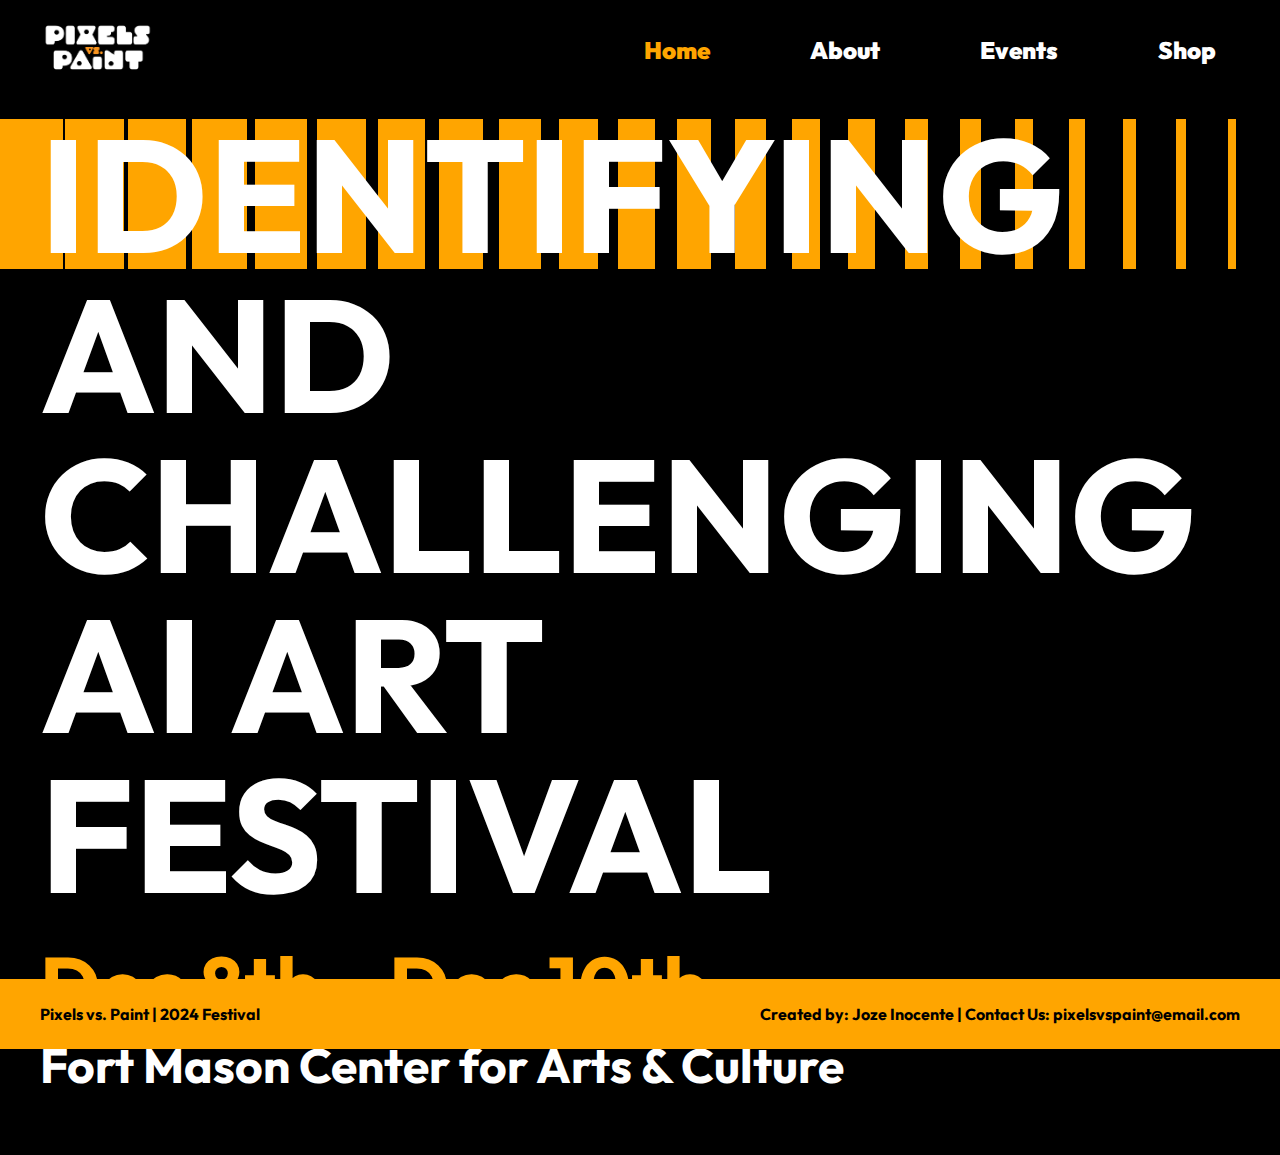
<file: index.html>
<!DOCTYPE html>
<html lang="en">
<head>
  <meta charset="UTF-8">
  <meta name="viewport" content="width=device-width, initial-scale=1.0">
  <title>Pixels vs Paint</title>
  <link rel="stylesheet" href="css/style.css">
  <link href="https://fonts.googleapis.com/css2?family=Outfit:wght@100..900&family=Ubuntu+Mono:ital,wght@0,400;0,700;1,400;1,700&display=swap" rel="stylesheet">
</head>
<body>
  <header>
    <div class="logo">
      <img src="img/logo.png" alt="Pixels vs Paint Logo">
    </div>
    <nav>
      <ul>
        <li><a href="index.html" class="active">Home</a></li>
        <li><a href="Page 2/Page2.html">About</a></li>
        <li><a href="Page 3/Page3.html">Events</a></li>
        <li><a href="Page 4/Page4.html">Shop</a></li>
      </ul>
    </nav>
  </header>

  <main>
    <div class="orange-bars">
        <div class="bar"></div>
        <div class="bar"></div>
        <div class="bar"></div>
        <div class="bar"></div>
        <div class="bar"></div>
        <div class="bar"></div>
        <div class="bar"></div>
        <div class="bar"></div>
        <div class="bar"></div>
        <div class="bar"></div>
        <div class="bar"></div>
        <div class="bar"></div>
        <div class="bar"></div>
        <div class="bar"></div>
        <div class="bar"></div>
        <div class="bar"></div>
        <div class="bar"></div>
        <div class="bar"></div>
        <div class="bar"></div>
        <div class="bar"></div>
        <div class="bar"></div>
        <div class="bar"></div>
      </div>

    <div class="hero">
      <h1>
        <span>Identifying and <br>Challenging</br> AI Art Festival</span>
      </h1>
      <h2> Dec 8th - Dec 10th</h2>
      <h3>Fort Mason Center for Arts & Culture</h3>
    </div>
  </main>
  <footer>
    <div class="footer-bar">
      <div class="footer-content">
        <div class="footer-left">
          <p>Pixels vs. Paint | 2024 Festival</p>
        </div>
        <div class="footer-right">
          <p>Created by: Joze Inocente | Contact Us: pixelsvspaint@email.com</p>
        </div>
      </div>
    </div>
  </footer>
</body>
</html>
</file>
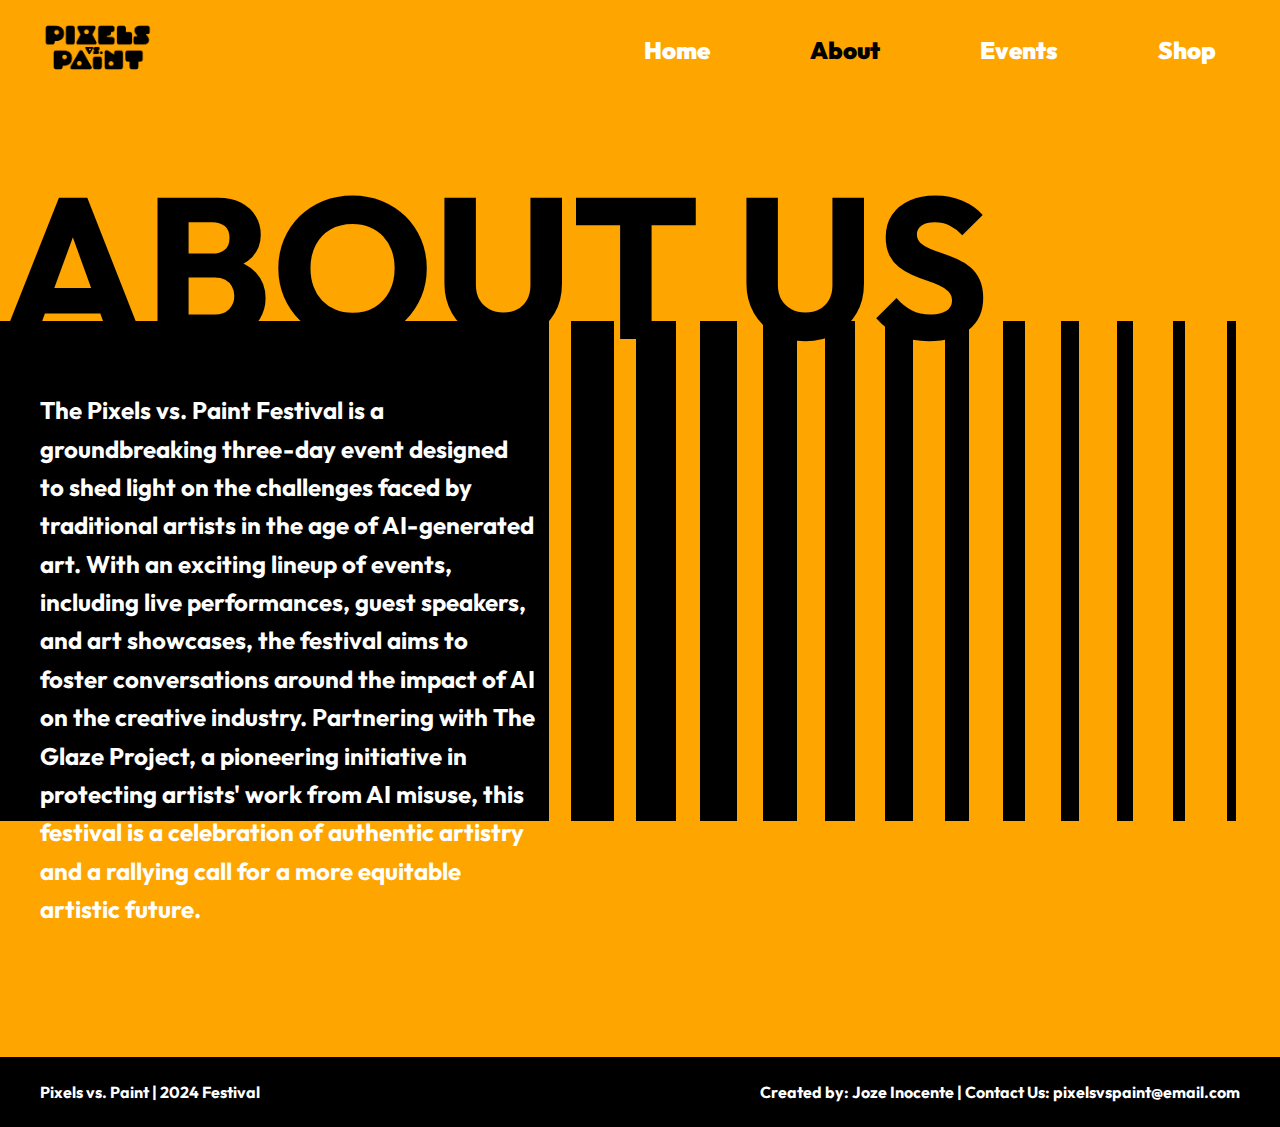
<file: Page 2/Page2.html>
<!DOCTYPE html>
<html lang="en">
<head>
    <meta charset="UTF-8">
    <meta name="viewport" content="width=device-width, initial-scale=1.0">
    <title>About Us - Pixels vs Paint</title>
    <link href="https://fonts.googleapis.com/css2?family=Outfit:wght@100..900&family=Ubuntu+Mono:ital,wght@0,400;0,700;1,400;1,700&display=swap" rel="stylesheet">
    <link rel="stylesheet" href="../Page 2/css/style.css">
</head>
<body>

    <header>
        <div class="logo">
          <img src="../img/logoBW-04.png" alt="Pixels vs Paint Logo">
        </div>
        <nav>
          <ul>
            <li><a href="../index.html">Home</a></li>
            <li><a href="/Page 2/Page2.html" class="active">About</a></li>
            <li><a href="../Page 3/Page3.html">Events</a></li>
            <li><a href="../Page 4/Page4.html">Shop</a></li>
          </ul>
        </nav>
      </header>

    <section class="about">
        <h1>About Us</h1>
    </section>

     <div class="orange-bars">
      <div class="bar"></div>
      <div class="bar"></div>
      <div class="bar"></div>
      <div class="bar"></div>
      <div class="bar"></div>
      <div class="bar"></div>
      <div class="bar"></div>
      <div class="bar"></div>
      <div class="bar"></div>
      <div class="bar"></div>
      <div class="bar"></div>
      <div class="bar"></div>
      <div class="bar"></div>
      <div class="bar"></div>
      <div class="bar"></div>
      <div class="bar"></div>
      <div class="bar"></div>
      <div class="bar"></div>
      <div class="bar"></div>
      <div class="bar"></div>
      <div class="bar"></div>
      <div class="bar"></div>
    </div>

    <div class="content">
      <p>The Pixels vs. Paint Festival is a groundbreaking three-day event designed to shed light on the challenges faced by traditional artists in the age of AI-generated art. With an exciting lineup of events, including live performances, guest speakers, and art showcases, the festival aims to foster conversations around the impact of AI on the creative industry. Partnering with The Glaze Project, a pioneering initiative in protecting artists' work from AI misuse, this festival is a celebration of authentic artistry and a rallying call for a more equitable artistic future.</p>
    
  </div>

  <footer>
    <div class="footer-bar">
      <div class="footer-content">
        <div class="footer-left">
          <p>Pixels vs. Paint | 2024 Festival</p>
        </div>
        <div class="footer-right">
          <p>Created by: Joze Inocente | Contact Us: pixelsvspaint@email.com</p>
        </div>
      </div>
    </div>
  </footer>
</body>
</html>
</file>
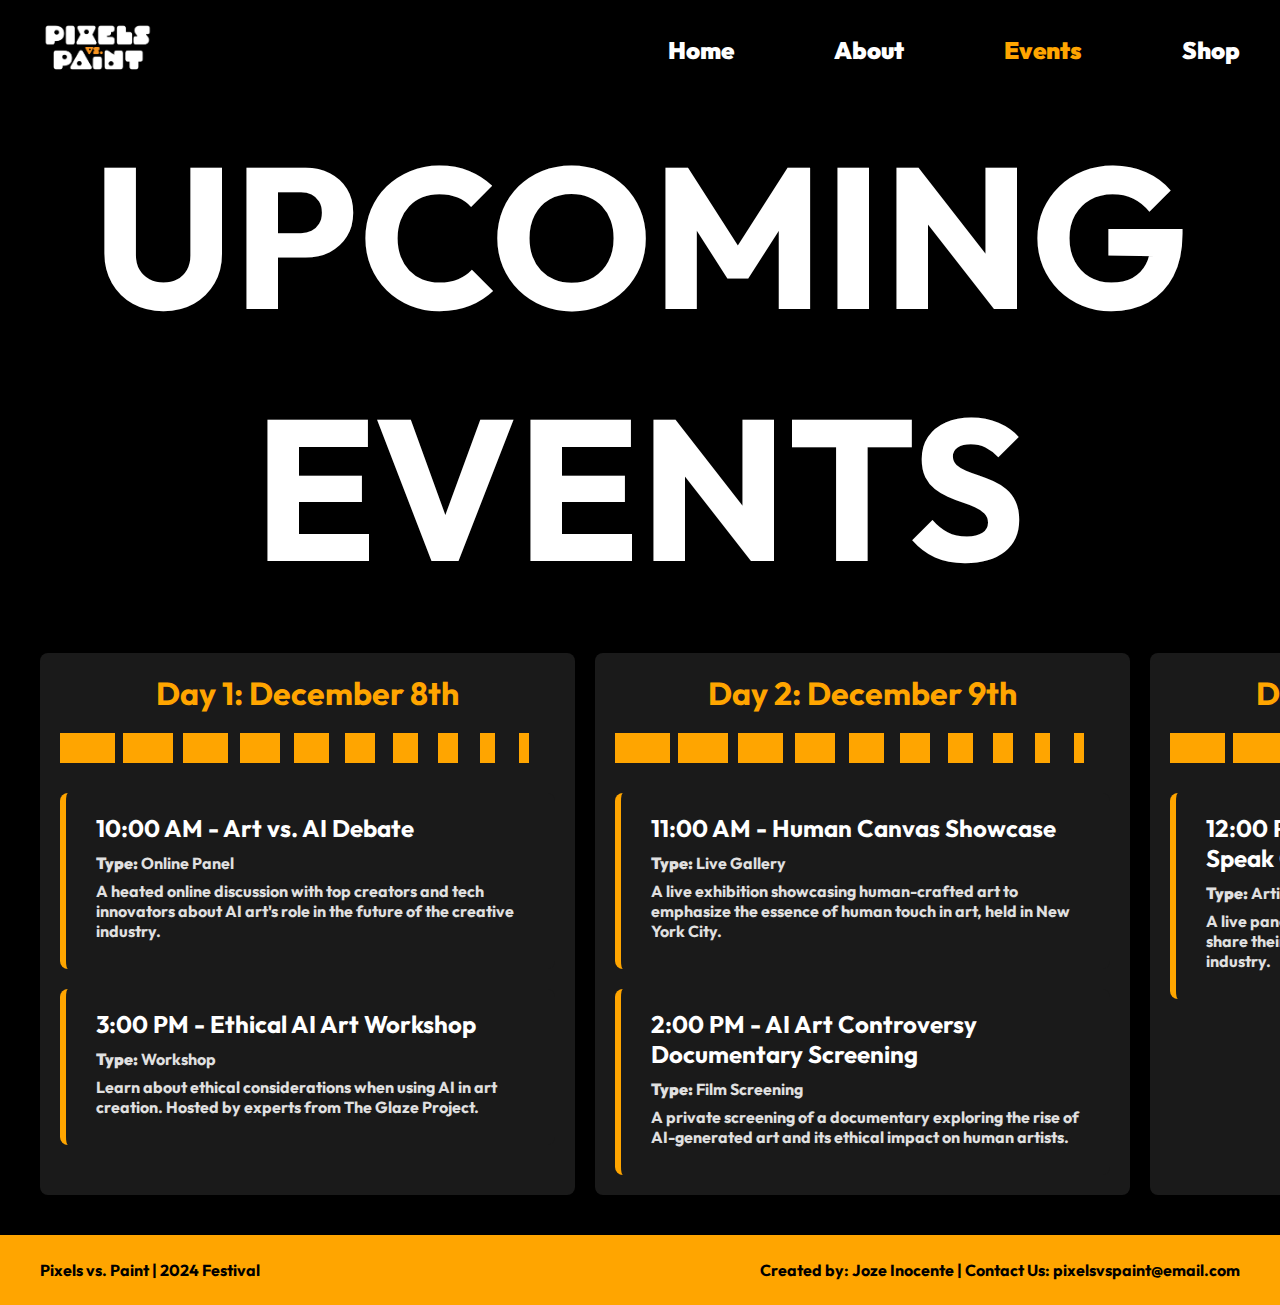
<file: Page 3/Page3.html>
<!DOCTYPE html>
<html lang="en">
<head>
  <meta charset="UTF-8">
  <meta name="viewport" content="width=device-width, initial-scale=1.0">
  <link href="https://fonts.googleapis.com/css2?family=Outfit:wght@100..900&family=Ubuntu+Mono:ital,wght@0,400;0,700;1,400;1,700&display=swap" rel="stylesheet">
  <title>Events - Pixels vs. Paint</title>
  <link rel="stylesheet" href="../Page 3/css/style.css">
</head>
<body>
  <header>
    <div class="logo">
      <img src="../img/logo.png" alt="Pixels vs Paint Logo">
    </div>
    <nav>
      <ul>
        <li><a href="../index.html">Home</a></li>
        <li><a href="../Page 2/Page2.html">About</a></li>
        <li><a href="/Page 3/Page3.html" class="active">Events</a></li>
        <li><a href="../Page 4/Page4.html">Shop</a></li>
      </ul>
    </nav>
  </header>

  <main>
  <div class="events-title">
    <h1>UPCOMING EVENTS</h1>
  </div>

  <section class="events-content">
    <div class="event-day">
      <h2>Day 1: December 8th</h2>
      <div class="orange-bars">
        <div class="bar"></div>
        <div class="bar"></div>
        <div class="bar"></div>
        <div class="bar"></div>
        <div class="bar"></div>
        <div class="bar"></div>
        <div class="bar"></div>
        <div class="bar"></div>
        <div class="bar"></div>
        <div class="bar"></div>
      </div>
        <div class="event-box">
          <h3>10:00 AM - Art vs. AI Debate</h3>
          <p><strong>Type:</strong> Online Panel</p>
          <p>A heated online discussion with top creators and tech innovators about AI art's role in the future of the creative industry.</p>
        </div>
        <div class="event-box">
          <h3>3:00 PM - Ethical AI Art Workshop</h3>
          <p><strong>Type:</strong> Workshop</p>
          <p>Learn about ethical considerations when using AI in art creation. Hosted by experts from The Glaze Project.</p>
        </div>
      </div>
    </div>

    <div class="event-day">
      <h2>Day 2: December 9th</h2>
      <div class="event-container">
        <div class="orange-bars">
          <div class="bar"></div>
          <div class="bar"></div>
          <div class="bar"></div>
          <div class="bar"></div>
          <div class="bar"></div>
          <div class="bar"></div>
          <div class="bar"></div>
          <div class="bar"></div>
          <div class="bar"></div>
          <div class="bar"></div>
        </div>
        <div class="event-box">
          <h3>11:00 AM - Human Canvas Showcase</h3>
          <p><strong>Type:</strong> Live Gallery</p>
          <p>A live exhibition showcasing human-crafted art to emphasize the essence of human touch in art, held in New York City.</p>
        </div>
        <div class="event-box">
          <h3>2:00 PM - AI Art Controversy Documentary Screening</h3>
          <p><strong>Type:</strong> Film Screening</p>
          <p>A private screening of a documentary exploring the rise of AI-generated art and its ethical impact on human artists.</p>
        </div>
      </div>
    </div>

    <div class="event-day">
      <h2>Day 3: December 10th</h2>
      <div class="event-container">
        <div class="orange-bars">
          <div class="bar"></div>
          <div class="bar"></div>
          <div class="bar"></div>
          <div class="bar"></div>
          <div class="bar"></div>
          <div class="bar"></div>
          <div class="bar"></div>
          <div class="bar"></div>
          <div class="bar"></div>
          <div class="bar"></div>
        </div>
        <div class="event-box">
          <h3>12:00 PM - The Future of Art: Artists Speak Out</h3>
          <p><strong>Type:</strong> Artist Talk</p>
          <p>A live panel discussion featuring renowned artists who share their personal experiences with AI's effect on the industry.</p>
        </div>
      </div>
    </div>
  </section>
</main>


  <footer>
    <div class="footer-bar">
      <div class="footer-content">
        <div class="footer-left">
          <p>Pixels vs. Paint | 2024 Festival</p>
        </div>
        <div class="footer-right">
          <p>Created by: Joze Inocente | Contact Us: pixelsvspaint@email.com</p>
        </div>
      </div>
    </div>
  </footer>
</body>
</html>
</file>
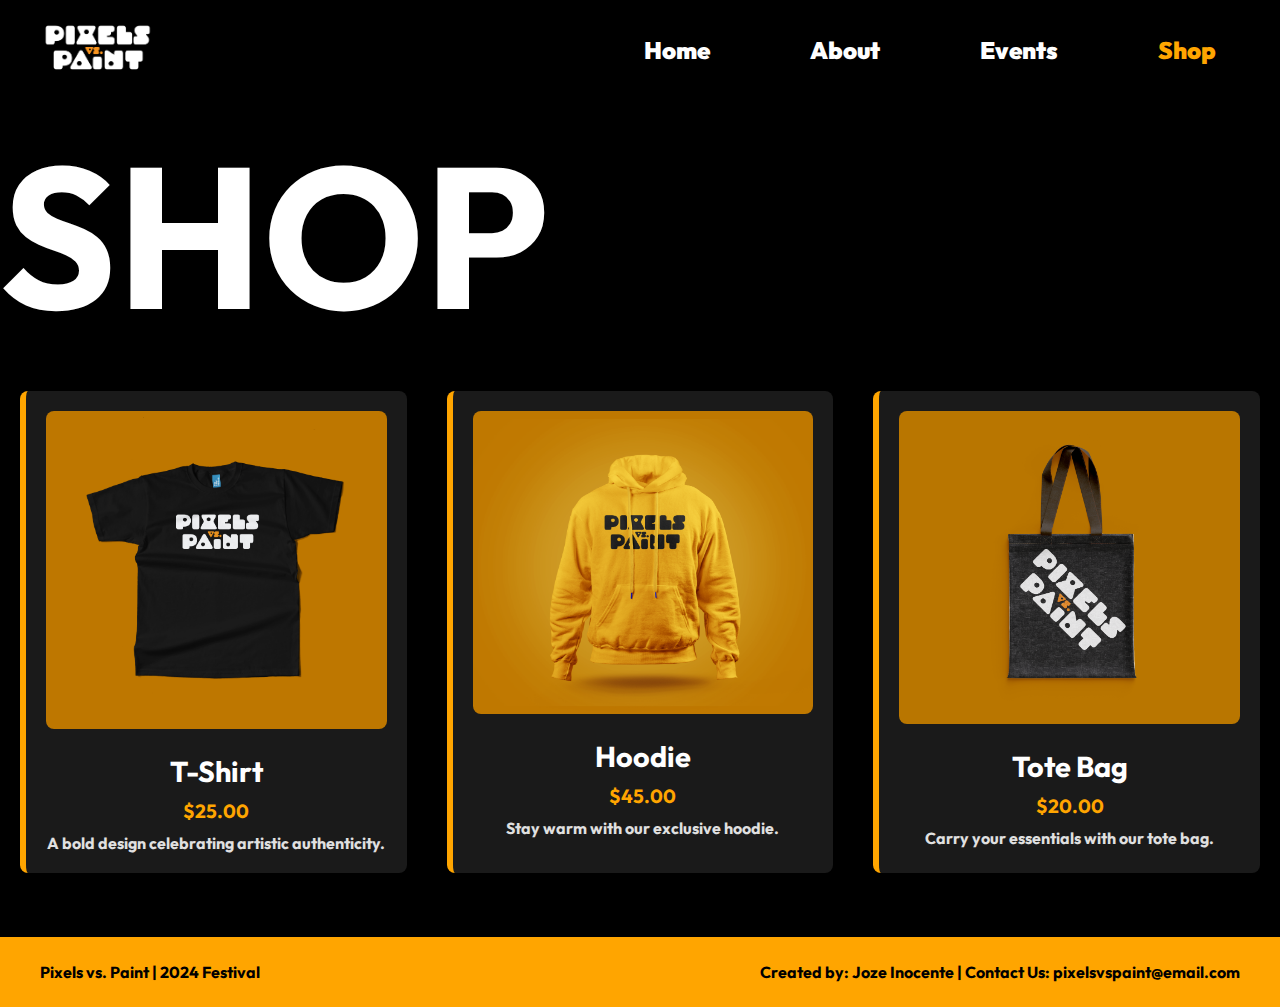
<file: Page 4/Page4.html>
<!DOCTYPE html>
<html lang="en">
<head>
  <meta charset="UTF-8">
  <meta name="viewport" content="width=device-width, initial-scale=1.0">
  <link href="https://fonts.googleapis.com/css2?family=Outfit:wght@100..900&family=Ubuntu+Mono:ital,wght@0,400;0,700;1,400;1,700&display=swap" rel="stylesheet">
  <title>Shop - Pixels vs. Paint</title>
  <link rel="stylesheet" href="../Page 4/css/style.css">
</head>
<body>
  <header>
    <div class="logo">
      <img src="../img/logo.png" alt="Pixels vs Paint Logo">
    </div>
    <nav>
      <ul>
        <li><a href="../index.html">Home</a></li>
        <li><a href="../Page 2/Page2.html">About</a></li>
        <li><a href="../Page 3/Page3.html">Events</a></li>
        <li><a href="/Page 4/Page4.html" class="active">Shop</a></li>
      </ul>
    </nav>
  </header>

  <main>
    <section class="shop-title">
      <h1>SHOP</h1>
    </section>
    
    <section class="shop-content">
      <div class="shop-item">
        <img src="../img/tshirt.png" alt="T-Shirt">
        <h2>T-Shirt</h2>
        <p class="price">$25.00</p>
        <p class="description">A bold design celebrating artistic authenticity.</p>
      </div>
      
      <div class="shop-item">
        <img src="../img/hoodie.png" alt="Hoodie">
        <h2>Hoodie</h2>
        <p class="price">$45.00</p>
        <p class="description">Stay warm with our exclusive hoodie.</p>
      </div>
      
      <div class="shop-item">
        <img src="../img/bag.png" alt="Tote Bag">
        <h2>Tote Bag</h2>
        <p class="price">$20.00</p>
        <p class="description">Carry your essentials with our tote bag.</p>
      </div>
    </section>
  </main>

  <footer>
    <div class="footer-bar">
      <div class="footer-content">
        <div class="footer-left">
          <p>Pixels vs. Paint | 2024 Festival</p>
        </div>
        <div class="footer-right">
          <p>Created by: Joze Inocente | Contact Us: pixelsvspaint@email.com</p>
        </div>
      </div>
    </div>
  </footer>
</body>
</html>
</file>
<file: css/style.css>
* {
    margin: 0;
    padding: 0;
    box-sizing: border-box;
  }
  
  body {
    font-family: "Outfit", sans-serif;
    font-weight: bold;
    background-color: black;
    color: white;
    margin: 0;
  }
  
  header {
    display: flex;
    justify-content: space-between;
    align-items: center;
    padding: 20px 40px;
    padding-right: 5%;
  }
  
  .logo img {
    max-width: 120px;
  }
  
  nav ul {
    list-style: none;
    display: flex;
    gap: 100px;
    font-size: 1.5rem;
  }
  
  nav ul li a {
    text-decoration: none;
    color: white;
    font-weight: bolder;
  }
  
  nav ul li a.active {
    color: orange;
    text-decoration: none;
  }
  
.orange-bars {
    display: flex;
    justify-content: space-between;
    align-items: center;
    margin: 20px 0;
    padding-bottom: 10px;
  }
  
  .bar {
    height: 150px;
    background-color: orange;
  }
  
  .bar:nth-child(1) { width: 120px; margin-right: 2px; }
  .bar:nth-child(2) { width: 115px; margin-right: 4px; }
  .bar:nth-child(3) { width: 110px; margin-right: 6px; }
  .bar:nth-child(4) { width: 105px; margin-right: 8px; }
  .bar:nth-child(5) { width: 100px; margin-right: 10px; }
  .bar:nth-child(6) { width: 95px; margin-right: 12px; }
  .bar:nth-child(7) { width: 90px; margin-right: 14px; }
  .bar:nth-child(8) { width: 85px; margin-right: 16px; }
  .bar:nth-child(9) { width: 80px; margin-right: 18px; }
  .bar:nth-child(10) { width: 75px; margin-right: 20px; }
  .bar:nth-child(11) { width: 70px; margin-right: 22px; }
  .bar:nth-child(12) { width: 65px; margin-right: 24px; }
  .bar:nth-child(13) { width: 60px; margin-right: 26px; }
  .bar:nth-child(14) { width: 55px; margin-right: 28px; }
  .bar:nth-child(15) { width: 50px; margin-right: 30px; }
  .bar:nth-child(16) { width: 45px; margin-right: 32px; }
  .bar:nth-child(17) { width: 40px; margin-right: 34px; }
  .bar:nth-child(18) { width: 35px; margin-right: 36px; }
  .bar:nth-child(19) { width: 30px; margin-right: 38px; }
  .bar:nth-child(20) { width: 25px; margin-right: 40px; }
  .bar:nth-child(21) { width: 20px; margin-right: 42px; }
  .bar:nth-child(22) { width: 15px; margin-right: 44px; }
  .bar:nth-child(23) { width: 10px; margin-right: 46px; }
  
  
  .hero {
    text-align: left;
    padding: 0 40px;
    margin-top: -70px;
    display: flex;
    flex-direction: column;
    justify-content: center;
    height: calc(100vh - 150px);
  }
  
  .hero h1 {
    font-size: 10rem;
    font-weight: bold;
    line-height: 1;
    text-transform: uppercase;
    margin-bottom: 20px;
    display: flex;
    flex-wrap: wrap;
    padding-top: 5%;
  }
  
  .hero h1 span {
    display: block;
  }

  .hero h2 {
    font-size: 5rem;
    color: orange;
  }

  .hero h3 {
    font-size: 3rem;
    padding-bottom: 5%;
  }
  
  .subtext {
    margin-top: 20px;
  }
  
  .subtext p {
    font-size: 1.5rem;
    color: orange;
    margin: 5px 0;
  }
  
  footer {
    background-color: orange;
    color: black;
    padding: 10px 40px;
    position: relative;
    bottom: 0;
    width: 100%;
  }
  
  .footer-bar {
    display: flex;
    justify-content: space-between;
    align-items: center;
    height: 50px;
  }
  
  .footer-content {
    display: flex;
    justify-content: space-between;
    width: 100%;
  }
  
  .footer-left,
  .footer-right {
    font-size: 1rem;
  }
  
  .footer-left p {
    font-weight: bold;
  }
  
  .footer-right p {
    text-align: right;
  }
</file>
<file: Page 2/css/style.css>
* {
  margin: 0;
  padding: 0;
  box-sizing: border-box;
}

body {
  font-family: "Outfit", sans-serif;
  font-weight: bold;
  background-color: orange;
  color: white;
  margin: 0;
}

header {
  display: flex;
  justify-content: space-between;
  align-items: center;
  padding: 20px 40px;
  padding-right: 5%;
}

.logo img {
  max-width: 120px;
}

nav ul {
  list-style: none;
  display: flex;
  gap: 100px;
  font-size: 1.5rem;
}

nav ul li a {
  text-decoration: none;
  color: white;
  font-weight: bolder;
}

nav ul li a.active {
  color: black;
  text-decoration: none;
}

.orange-bars {
  display: flex;
  justify-content: space-between;
  align-items: center;
  margin: 20px 0;
}

.bar {
  height: 500px;
  background-color: black;
}

.bar:nth-child(1) { width: 70%; margin-right: 22px; }
.bar:nth-child(11) { width: 70px; margin-right: 22px; }
.bar:nth-child(12) { width: 65px; margin-right: 24px; }
.bar:nth-child(13) { width: 60px; margin-right: 26px; }
.bar:nth-child(14) { width: 55px; margin-right: 28px; }
.bar:nth-child(15) { width: 50px; margin-right: 30px; }
.bar:nth-child(16) { width: 45px; margin-right: 32px; }
.bar:nth-child(17) { width: 40px; margin-right: 34px; }
.bar:nth-child(18) { width: 35px; margin-right: 36px; }
.bar:nth-child(19) { width: 30px; margin-right: 38px; }
.bar:nth-child(20) { width: 25px; margin-right: 40px; }
.bar:nth-child(21) { width: 20px; margin-right: 42px; }
.bar:nth-child(22) { width: 15px; margin-right: 44px; }
.bar:nth-child(23) { width: 10px; margin-right: 46px; }

.about {
  text-align: left;
  padding: 0px;
  margin-top: 40px;
  margin-bottom: -90px;
}

.about h1 {
  font-size: 12.5rem;
  font-weight: bold;
  text-transform: uppercase;
  color: black;
  margin-bottom: 0px;
}

.content {
  display: flex;
  gap: 40px;
  align-items: center;
  margin-top: -450px;
  margin-left: 40px;
}

.content p {
  font-size: 1.5rem;
  color: white;
  line-height: 1.6;
  max-width: 40%;
}

footer {
  background-color: black;
  color: white;
  padding: 10px 40px;
  position: relative;
  bottom: 0;
  width: 100%;
  margin-top: 10%;
}

.footer-bar {
  display: flex;
  justify-content: space-between;
  align-items: center;
  height: 50px;
}

.footer-content {
  display: flex;
  justify-content: space-between;
  width: 100%;
}

.footer-left,
.footer-right {
  font-size: 1rem;
}

.footer-left p {
  font-weight: bold;
}

.footer-right p {
  text-align: right;
}
</file>
<file: Page 3/css/style.css>
* {
  margin: 0;
  padding: 0;
  box-sizing: border-box;
}

body {
  font-family: "Outfit", sans-serif;
  font-weight: bold;
  background-color: black;
  color: white;
}

header {
  display: flex;
  justify-content: space-between;
  align-items: center;
  padding: 20px 40px;
}

.logo img {
  max-width: 120px;
}

nav ul {
  list-style: none;
  display: flex;
  gap: 100px;
  font-size: 1.5rem;
}

nav ul li a {
  text-decoration: none;
  color: white;
  font-weight: bolder;
}

nav ul li a.active {
  color: orange;
  text-decoration: none;
}
.events-title {
  text-align: center;
  margin-top: 10px;
}

.events-title h1 {
  font-size: 12.5rem;
  font-weight: bold;
  text-transform: uppercase;
  color: white;
  margin-bottom: 0px;
}

.events-title p {
  font-size: 1.5rem;
  color: orange;
}

.events-content {
  display: grid;
  grid-template-columns: repeat(3, 1fr);
  gap: 20px;
  margin: 40px;
}

.event-day {
  background-color: #1a1a1a;
  padding: 20px;
  border-radius: 8px;
}

.event-day h2 {
  font-size: 2rem;
  color: orange;
  margin-bottom: 20px;
  text-align: center;
}

.event-container {
  position: relative;
}

.orange-bars {
  display: flex;
  justify-content: space-between;
  align-items: center;
  margin: 20px 0;
  padding-bottom: 10px;
}

.bar {
  height: 30px;
  background-color: orange;
}

.bar:nth-child(1) { width: 55px; margin-right: 8px; }
.bar:nth-child(2) { width: 50px; margin-right: 10px; }
.bar:nth-child(3) { width: 45px; margin-right: 12px; }
.bar:nth-child(4) { width: 40px; margin-right: 14px; }
.bar:nth-child(5) { width: 35px; margin-right: 16px; }
.bar:nth-child(6) { width: 30px; margin-right: 18px; }
.bar:nth-child(7) { width: 25px; margin-right: 20px; }
.bar:nth-child(8) { width: 20px; margin-right: 22px; }
.bar:nth-child(9) { width: 15px; margin-right: 24px; }
.bar:nth-child(10) { width: 10px; margin-right: 26px; }


.event-box {
  background-color: #1a1a1a;
  border-left: 6px solid orange;
  padding: 20px 30px;
  margin-top: 20px;
  border-radius: 8px;
  position: relative;
  z-index: 2;
}

.event-box h3 {
  font-size: 1.5rem;
  color: white;
  margin-bottom: 10px;
}

.event-box p {
  font-size: 1rem;
  color: #e0e0e0;
  margin-bottom: 8px;
}

footer {
  background-color: orange;
  color: black;
  padding: 10px 40px;
  position: relative;
  bottom: 0;
  width: 100%;
}

.footer-bar {
  display: flex;
  justify-content: space-between;
  align-items: center;
  height: 50px;
}

.footer-content {
  display: flex;
  justify-content: space-between;
  width: 100%;
}

.footer-left,
.footer-right {
  font-size: 1rem;
}

.footer-left p {
  font-weight: bold;
}

.footer-right p {
  text-align: right;
}
</file>
<file: Page 4/css/style.css>
* {
  margin: 0;
  padding: 0;
  box-sizing: border-box;
}

body {
  font-family: "Outfit", sans-serif;
  font-weight: bold;
  background-color: black;
  color: white;
  margin: 0;
}

header {
  display: flex;
  justify-content: space-between;
  align-items: center;
  padding: 20px 40px;
  padding-right: 5%;
}

.logo img {
  max-width: 120px;
}

nav ul {
  list-style: none;
  display: flex;
  gap: 100px;
  font-size: 1.5rem;
}

nav ul li a {
  text-decoration: none;
  color: white;
  font-weight: bolder;
}

nav ul li a.active {
  color: orange;
  text-decoration: none;
}

* {
  margin: 0;
  padding: 0;
  box-sizing: border-box;
}

body {
  font-family: "Outfit", sans-serif;
  background-color: black;
  color: white;
}

.shop-title {
  text-align: center;
  margin-top: 10px;
}

.shop-title h1 {
  font-size: 12.5rem;
  font-weight: bold;
  text-transform: uppercase;
  color: white;
  margin-bottom: -10px;
  text-align: left;
}

.shop-title p {
  font-size: 1.5rem;
  color: orange;
}

.shop-content {
  display: grid;
  grid-template-columns: repeat(auto-fit, minmax(300px, 1fr));
  gap: 40px;
  margin: 40px 20px;
}

.shop-item {
  background-color: #1a1a1a;
  border-left: 6px solid orange;
  border-radius: 8px;
  padding: 20px;
  text-align: center;
}

.shop-item img {
  max-width: 100%;
  border-radius: 8px;
  margin-bottom: 20px;
}

.shop-item h2 {
  font-size: 1.8rem;
  color: white;
  margin-bottom: 10px;
}

.shop-item .price {
  font-size: 1.2rem;
  color: orange;
  margin-bottom: 10px;
}

.shop-item .description {
  font-size: 1rem;
  color: #e0e0e0;
}

footer {
  background-color: orange;
  color: black;
  padding: 10px 40px;
  position: relative;
  bottom: 0;
  width: 100%;
  margin-top: 5%;
}

.footer-bar {
  display: flex;
  justify-content: space-between;
  align-items: center;
  height: 50px;
}

.footer-content {
  display: flex;
  justify-content: space-between;
  width: 100%;
}

.footer-left,
.footer-right {
  font-size: 1rem;
}

.footer-left p {
  font-weight: bold;
}

.footer-right p {
  text-align: right;
}
</file>
